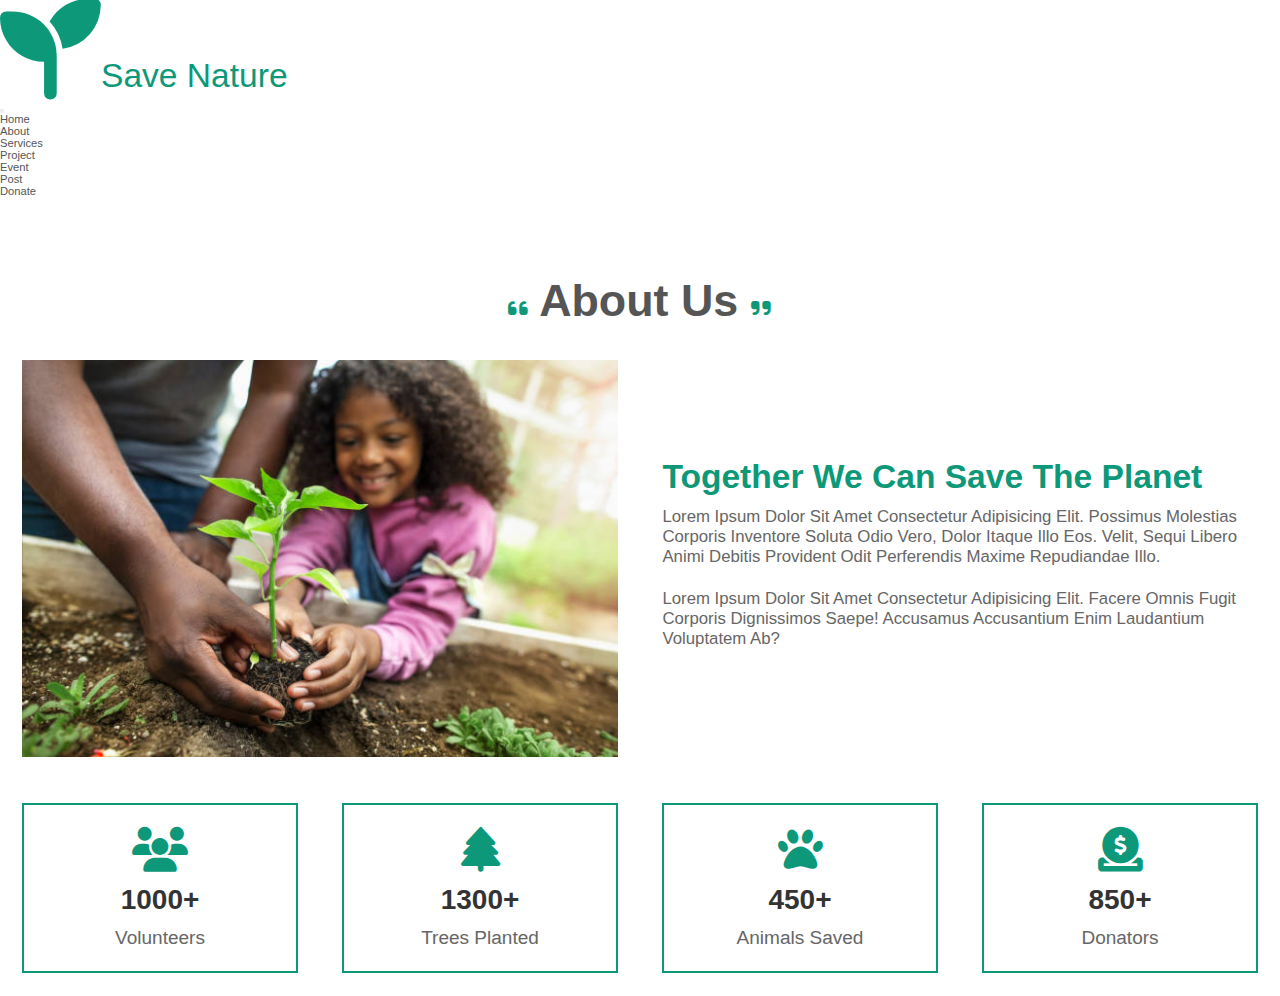
<file: about.html>
<!DOCTYPE html>
<html lang="en">

<head>
    <meta charset="UTF-8">
    <meta name="viewport" content="width=device-width, initial-scale=1.0">
    <title>Save Nature</title>

    <!-- font awesome cdn link  -->
    <link rel="stylesheet" href="https://cdnjs.cloudflare.com/ajax/libs/font-awesome/6.2.0/css/all.min.css">

    <!--css file link-->
    <link rel="stylesheet" href="https://cdn.jsdelivr.net/npm/bootstrap@4.1.3/dist/css/bootstrap.min.css"
        integrity="sha384-MCw98/SFnGE8fJT3GXwEOngsV7Zt27NXFoaoApmYm81iuXoPkFOJwJ8ERdknLPMO" crossorigin="anonymous">

    <!-- custom css file link  -->
    <link rel="stylesheet" href="style.css">

</head>

<body>


<!-- header section starts  -->

<div class="container-fluid ">
    <div class="row">
        <div class="col-4"> <a href="index.html" class="homelogo"><i class="fas fa-seedling fa-spin fa-3x"></i>save
                nature</a>
        </div>
        <div class="col-8">
            <nav class="navbar navbar-expand-lg navbar-light bg-light">
               
                <button class="navbar-toggler" type="button" data-toggle="collapse" data-target="#navbarNav"
                    aria-controls="navbarNav" aria-expanded="false" aria-label="Toggle navigation">
                    <span class="navbar-toggler-icon"></span>
                </button>
                <div class="collapse navbar-collapse" id="navbarNav">
                    <ul class="navbar-nav">
                        <li class="nav-item active">
                            <a class="nav-link" href="index.html">Home <span class="sr-only">(current)</span></a>
                        </li>
                        <li class="nav-item">
                            <a class="nav-link" href="about.html">About</a>
                        </li>
                        <li class="nav-item">
                            <a class="nav-link" href="services.html">Services</a>
                        </li>
                        <li class="nav-item">
                            <a class="nav-link" href="project.html">Project</a>
                        </li>
                        <li class="nav-item">
                            <a class="nav-link" href="event.html">Event</a>
                        </li>
                        <li class="nav-item">
                            <a class="nav-link" href="post#">Post</a>
                        </li>
                        <li class="nav-item">
                            <a class="nav-link" href="donate.html">Donate</a>
                        </li>
                    </ul>
                </div>
            </nav>

        </div>
    </div>
</div>

<!-- header section ends -->



 <!-- about section starts  -->

 <section class="about" id="about">

    <h1 class="heading"> <i class="fas fa-quote-left"></i> about us <i class="fas fa-quote-right"></i> </h1>

    <div class="row">

        <div class="image">
            <img src="images/about-img.jpg" alt="">
        </div>

        <div class="content">
            <h3>together we can save the planet</h3>
            <p>Lorem ipsum dolor sit amet consectetur adipisicing elit. Possimus molestias corporis inventore soluta
                odio vero, dolor itaque illo eos. Velit, sequi libero animi debitis provident odit perferendis
                maxime repudiandae illo.</p>
            <p>Lorem ipsum dolor sit amet consectetur adipisicing elit. Facere omnis fugit corporis dignissimos
                saepe! Accusamus accusantium enim laudantium voluptatem ab?</p>
            
        </div>

    </div>

    <div class="box-container">

        <div class="box">
            <i class="fas fa-users"></i>
            <h3>1000+</h3>
            <p>volunteers</p>
        </div>

        <div class="box">
            <i class="fas fa-tree"></i>
            <h3>1300+</h3>
            <p>trees planted</p>
        </div>

        <div class="box">
            <i class="fas fa-paw"></i>
            <h3>450+</h3>
            <p>animals saved</p>
        </div>

        <div class="box">
            <i class="fas fa-donate"></i>
            <h3>850+</h3>
            <p>donators</p>
        </div>

    </div>

</section>

<!-- about section ends -->
</file>
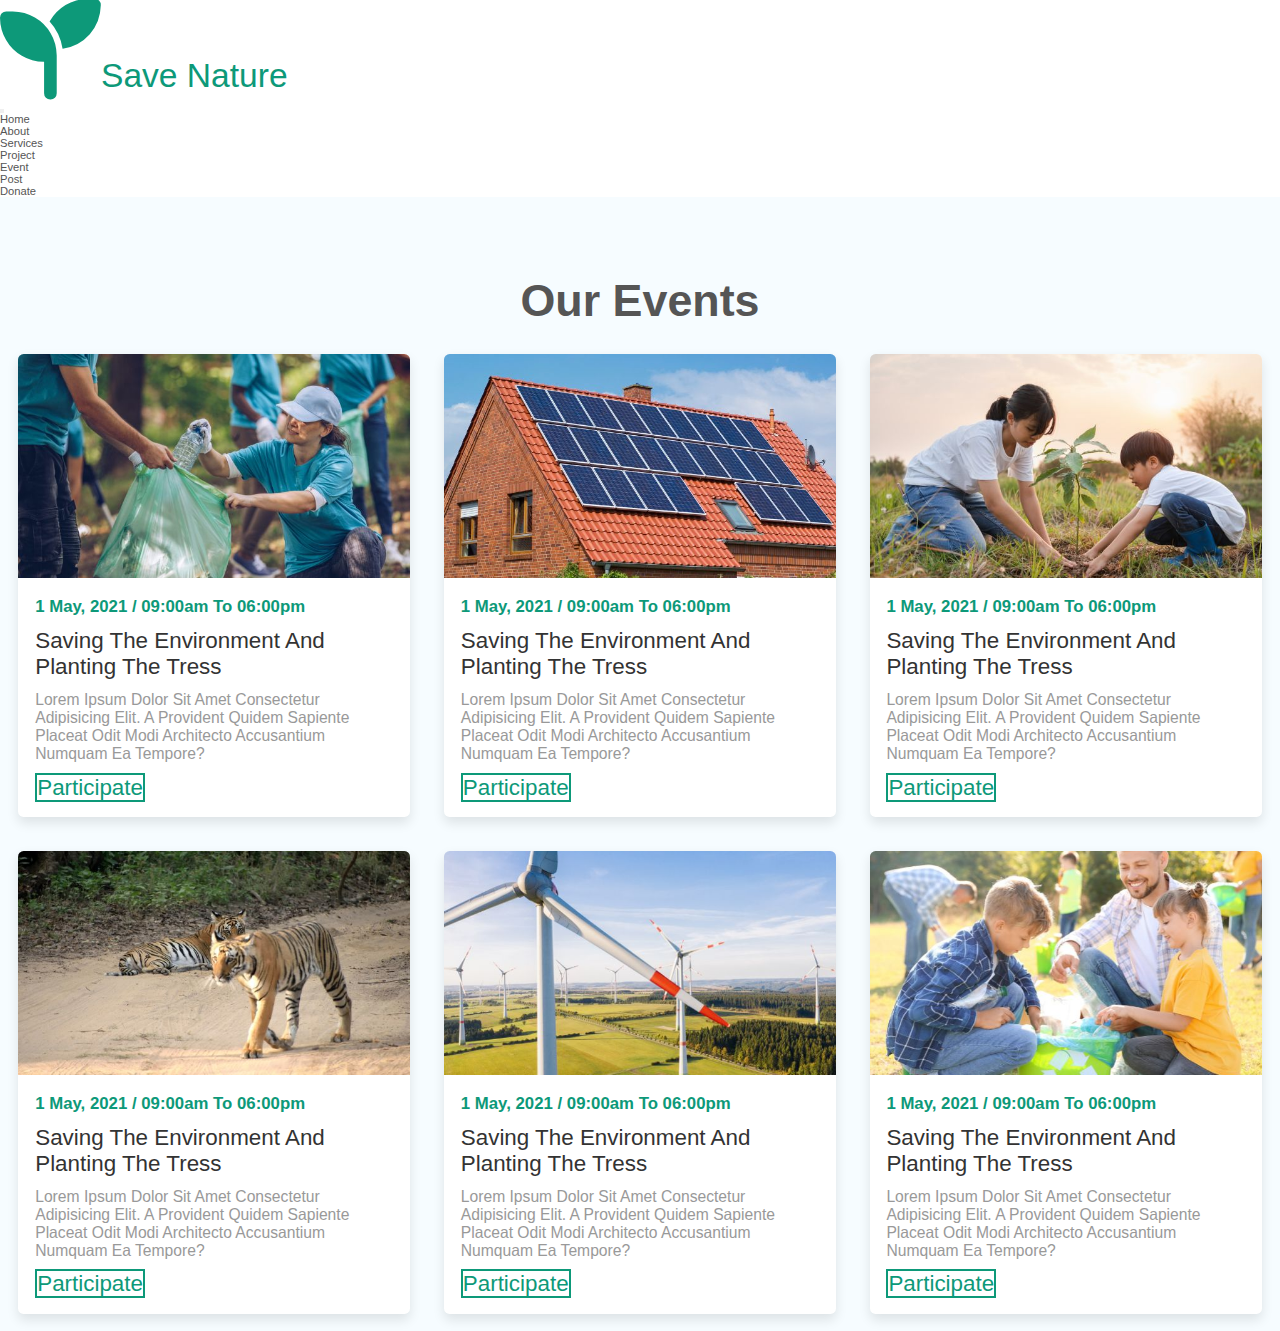
<file: event.html>
<!DOCTYPE html>
 <html lang="en">
 
 <head>
     <meta charset="UTF-8">
     <meta name="viewport" content="width=device-width, initial-scale=1.0">
     <title>Save Nature</title>
 
     <!-- font awesome cdn link  -->
     <link rel="stylesheet" href="https://cdnjs.cloudflare.com/ajax/libs/font-awesome/6.2.0/css/all.min.css">
 
     <!--css file link-->
     <link rel="stylesheet" href="https://cdn.jsdelivr.net/npm/bootstrap@4.1.3/dist/css/bootstrap.min.css"
         integrity="sha384-MCw98/SFnGE8fJT3GXwEOngsV7Zt27NXFoaoApmYm81iuXoPkFOJwJ8ERdknLPMO" crossorigin="anonymous">
 
     <!-- custom css file link  -->
     <link rel="stylesheet" href="style.css">
 
 </head>
 
 <body>
 
 
 <!-- header section starts  -->
 
 <div class="container-fluid ">
     <div class="row">
         <div class="col-4"> <a href="index.html" class="homelogo"><i class="fas fa-seedling fa-spin fa-3x"></i>save
                 nature</a>
         </div>
         <div class="col-8">
             <nav class="navbar navbar-expand-lg navbar-light bg-light">
                
                 <button class="navbar-toggler" type="button" data-toggle="collapse" data-target="#navbarNav"
                     aria-controls="navbarNav" aria-expanded="false" aria-label="Toggle navigation">
                     <span class="navbar-toggler-icon"></span>
                 </button>
                 <div class="collapse navbar-collapse" id="navbarNav">
                     <ul class="navbar-nav">
                         <li class="nav-item active">
                             <a class="nav-link" href="home.html">Home <span class="sr-only">(current)</span></a>
                         </li>
                         <li class="nav-item">
                             <a class="nav-link" href="about.html">About</a>
                         </li>
                         <li class="nav-item">
                             <a class="nav-link" href="services.html">Services</a>
                         </li>
                         <li class="nav-item">
                             <a class="nav-link" href="project.html">Project</a>
                         </li>
                         <li class="nav-item">
                             <a class="nav-link" href="event.html">Event</a>
                         </li>
                         <li class="nav-item">
                             <a class="nav-link" href="post.html">Post</a>
                         </li>
                         <li class="nav-item">
                             <a class="nav-link" href="donate.html">Donate</a>
                         </li>
                     </ul>
                 </div>
             </nav>
 
         </div>
     </div>
 </div>
 </body>
 <!-- header section ends -->
 
 
 
 <!-- events section starts  -->

 <section class="events" id="events">

    <h1 class="heading">our events</h1>

    <div class="box-container">

        <div class="box">
            <img src="imagess/event1.jpg" alt="">
            <div class="content">
                <h3>1 may, 2021 / 09:00am to 06:00pm</h3>
                <a href="#" class="title">saving the environment and planting the tress</a>
                <p>Lorem ipsum dolor sit amet consectetur adipisicing elit. A provident quidem sapiente placeat odit modi architecto accusantium numquam ea tempore?</p>
                <a href="#" class="btn">participate</a>
            </div>
        </div>

        <div class="box">
            <img src="imagess/event2.jpg" alt="">
            <div class="content">
                <h3>1 may, 2021 / 09:00am to 06:00pm</h3>
                <a href="#" class="title">saving the environment and planting the tress</a>
                <p>Lorem ipsum dolor sit amet consectetur adipisicing elit. A provident quidem sapiente placeat odit modi architecto accusantium numquam ea tempore?</p>
                <a href="#" class="btn">participate</a>
            </div>
        </div>

        <div class="box">
            <img src="imagess/event3.jpg" alt="">
            <div class="content">
                <h3>1 may, 2021 / 09:00am to 06:00pm</h3>
                <a href="#" class="title">saving the environment and planting the tress</a>
                <p>Lorem ipsum dolor sit amet consectetur adipisicing elit. A provident quidem sapiente placeat odit modi architecto accusantium numquam ea tempore?</p>
                <a href="#" class="btn">participate</a>
            </div>
        </div>

        <div class="box">
            <img src="imagess/event4.jpg" alt="">
            <div class="content">
                <h3>1 may, 2021 / 09:00am to 06:00pm</h3>
                <a href="#" class="title">saving the environment and planting the tress</a>
                <p>Lorem ipsum dolor sit amet consectetur adipisicing elit. A provident quidem sapiente placeat odit modi architecto accusantium numquam ea tempore?</p>
                <a href="#" class="btn">participate</a>
            </div>
        </div>

        <div class="box">
            <img src="imagess/event5.jpg" alt="">
            <div class="content">
                <h3>1 may, 2021 / 09:00am to 06:00pm</h3>
                <a href="#" class="title">saving the environment and planting the tress</a>
                <p>Lorem ipsum dolor sit amet consectetur adipisicing elit. A provident quidem sapiente placeat odit modi architecto accusantium numquam ea tempore?</p>
                <a href="#" class="btn">participate</a>
            </div>
        </div>

        <div class="box">
            <img src="imagess/event6.jpg" alt="">
            <div class="content">
                <h3>1 may, 2021 / 09:00am to 06:00pm</h3>
                <a href="#" class="title">saving the environment and planting the tress</a>
                <p>Lorem ipsum dolor sit amet consectetur adipisicing elit. A provident quidem sapiente placeat odit modi architecto accusantium numquam ea tempore?</p>
                <a href="#" class="btn">participate</a>
            </div>
        </div>

    </div>

</section>

<!-- events section ends -->
</file>
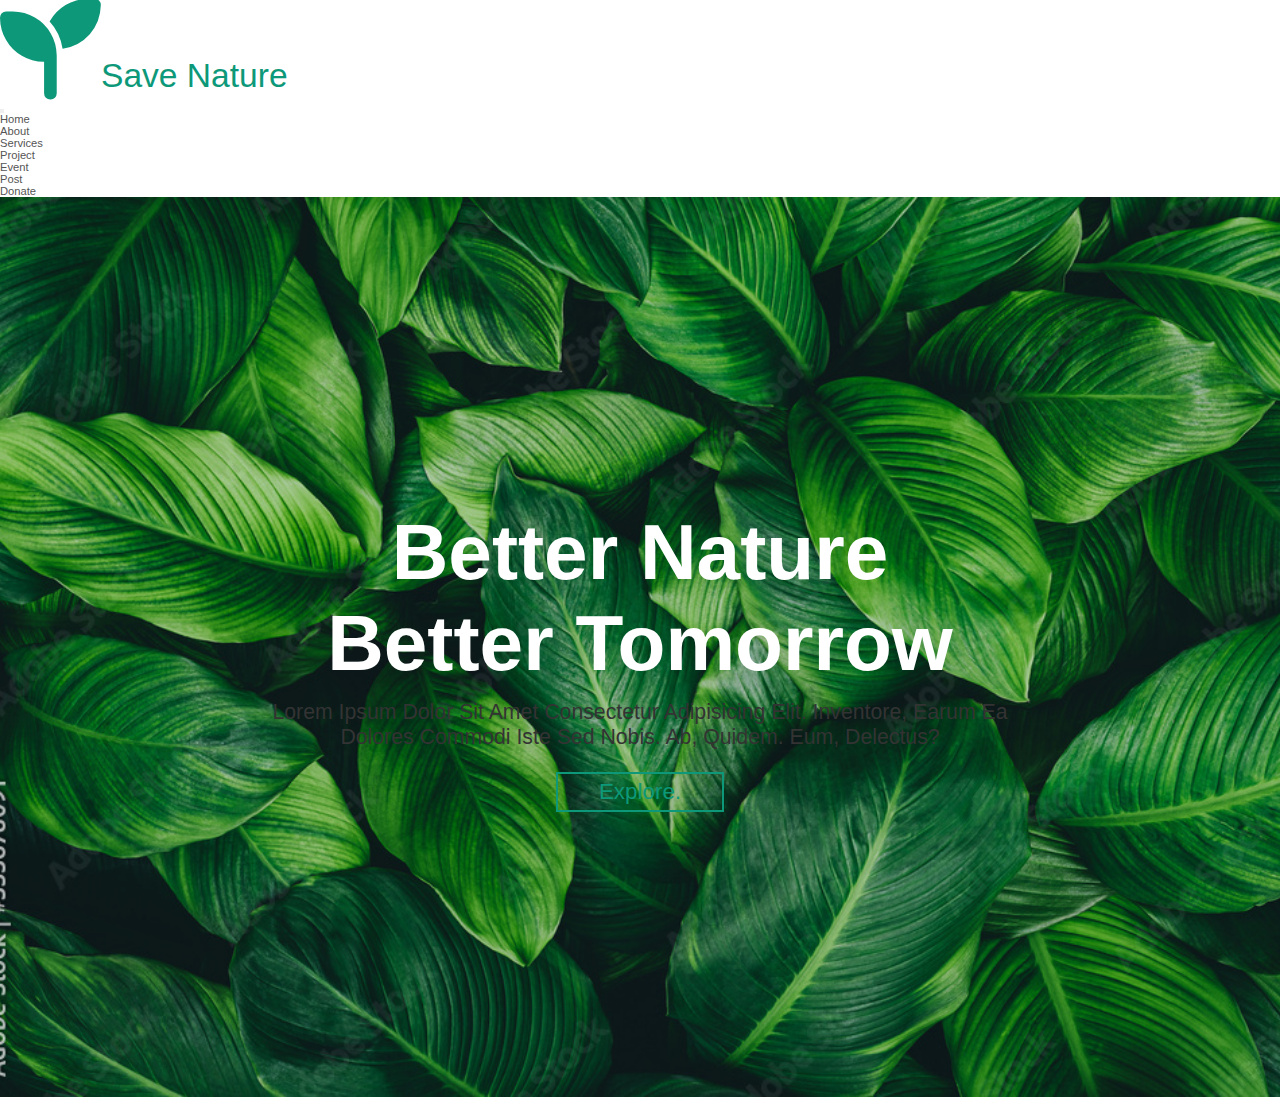
<file: home.html>
<!DOCTYPE html>
<html lang="en">

<head>
    <meta charset="UTF-8">
    <meta name="viewport" content="width=device-width, initial-scale=1.0">
    <title>Save Nature</title>

    <!-- font awesome cdn link  -->
    <link rel="stylesheet" href="https://cdnjs.cloudflare.com/ajax/libs/font-awesome/6.2.0/css/all.min.css">

    <!--css file link-->
    <link rel="stylesheet" href="https://cdn.jsdelivr.net/npm/bootstrap@4.1.3/dist/css/bootstrap.min.css"
        integrity="sha384-MCw98/SFnGE8fJT3GXwEOngsV7Zt27NXFoaoApmYm81iuXoPkFOJwJ8ERdknLPMO" crossorigin="anonymous">

    <!-- custom css file link  -->
    <link rel="stylesheet" href="style.css">

</head>

<body>


<!-- header section starts  -->

<div class="container-fluid ">
    <div class="row">
        <div class="col-4"> <a href="index.html" class="homelogo"><i class="fas fa-seedling fa-spin fa-3x"></i>save
                nature</a>
        </div>
        <div class="col-8">
            <nav class="navbar navbar-expand-lg navbar-light bg-light">
               
                <button class="navbar-toggler" type="button" data-toggle="collapse" data-target="#navbarNav"
                    aria-controls="navbarNav" aria-expanded="false" aria-label="Toggle navigation">
                    <span class="navbar-toggler-icon"></span>
                </button>
                <div class="collapse navbar-collapse" id="navbarNav">
                    <ul class="navbar-nav">
                        <li class="nav-item active">
                            <a class="nav-link" href="index.html">Home <span class="sr-only">(current)</span></a>
                        </li>
                        <li class="nav-item">
                            <a class="nav-link" href="about.html">About</a>
                        </li>
                        <li class="nav-item">
                            <a class="nav-link" href="services.html">Services</a>
                        </li>
                        <li class="nav-item">
                            <a class="nav-link" href="project.html">Project</a>
                        </li>
                        <li class="nav-item">
                            <a class="nav-link" href="event.html">Event</a>
                        </li>
                        <li class="nav-item">
                            <a class="nav-link" href="post.html">Post</a>
                        </li>
                        <li class="nav-item">
                            <a class="nav-link" href="donate.html">Donate</a>
                        </li>
                    </ul>
                </div>
            </nav>

        </div>
    </div>
</div>

<!-- header section ends -->

<!-- home section starts  -->

<section class="home" id="home">

    <div class="content">

        <br>
        <br>
        <br>
        <h1>better nature</h1>
        <h1> better tomorrow</h1>
        <p>Lorem ipsum dolor sit amet consectetur adipisicing elit. Inventore, earum ea dolores commodi iste sed
            nobis. Ab, quidem. Eum, delectus?</p>
        <a href="home.html"><button class="btn">explore.</button></a>

    </div>

</section>

<!-- home section ends -->
</file>
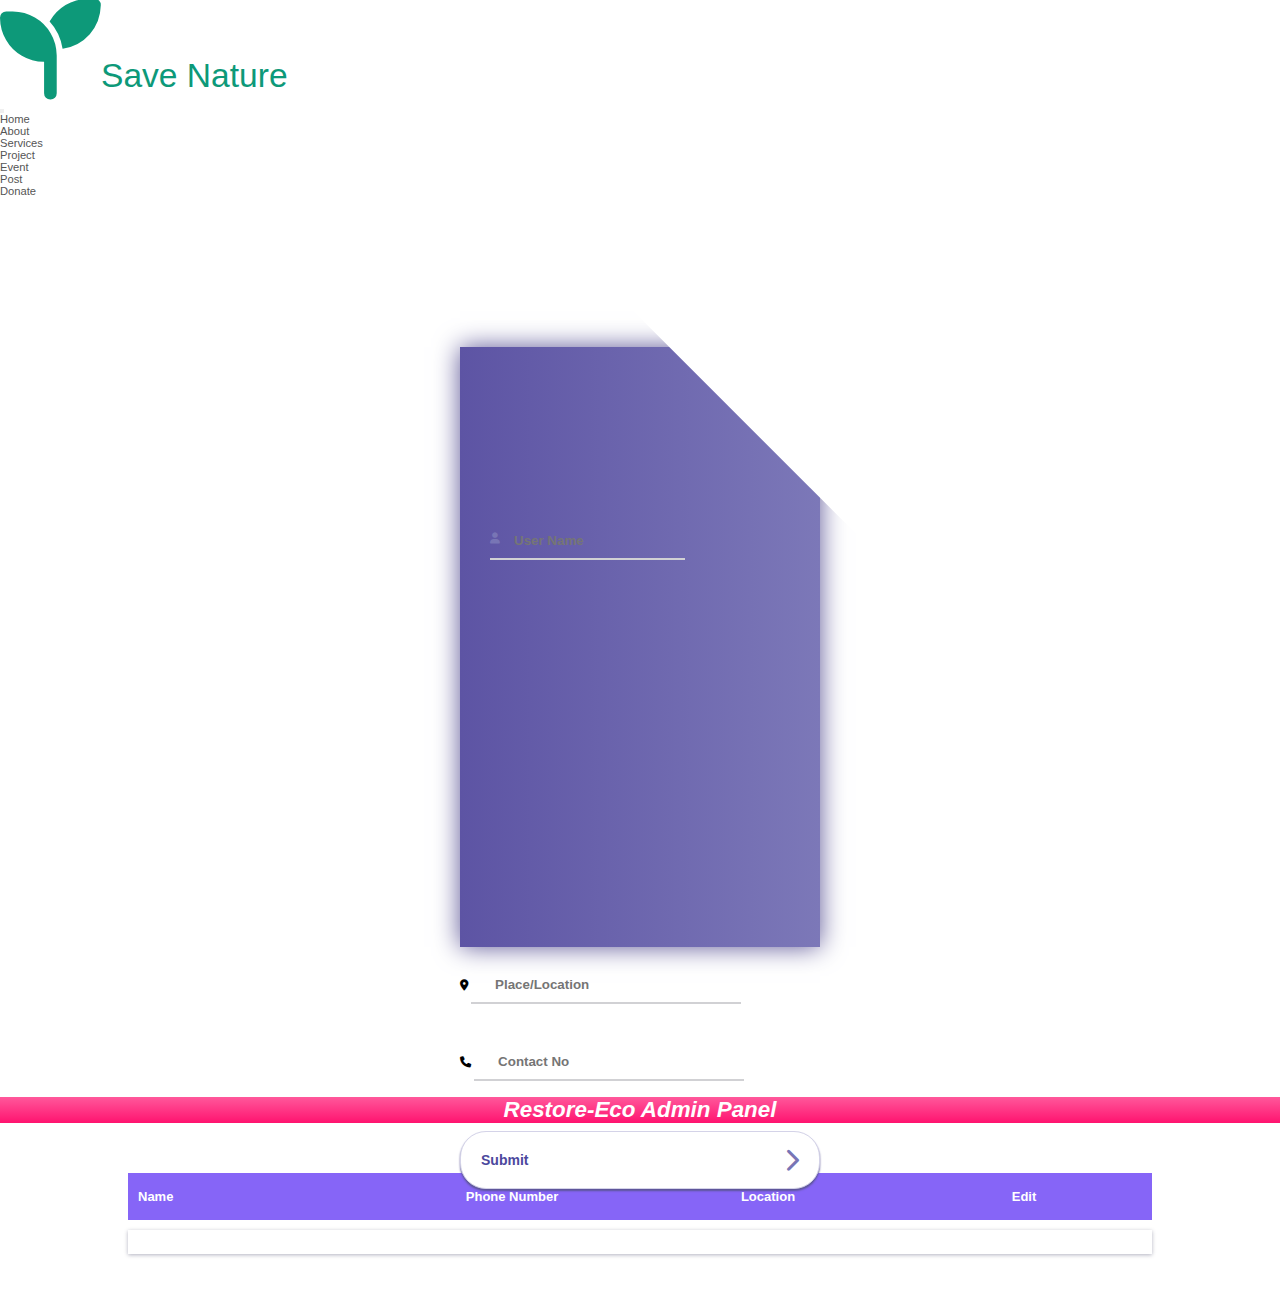
<file: login.html>
<!DOCTYPE html>
<html lang="en">

<head>
    <meta charset="UTF-8">
    <meta name="viewport" content="width=device-width, initial-scale=1.0">
    <title>Save Nature</title>

    <!-- font awesome cdn link  -->
    <link rel="stylesheet" href="https://cdnjs.cloudflare.com/ajax/libs/font-awesome/6.2.0/css/all.min.css">

    

    <!--css file link-->
    <link rel="stylesheet" href="https://cdn.jsdelivr.net/npm/bootstrap@4.1.3/dist/css/bootstrap.min.css"
        integrity="sha384-MCw98/SFnGE8fJT3GXwEOngsV7Zt27NXFoaoApmYm81iuXoPkFOJwJ8ERdknLPMO" crossorigin="anonymous">

    <!-- custom css file link  -->
    <link rel="stylesheet" href="style.css">



    

</head>

<!-- header section starts  -->

<div class="container-fluid ">
    <div class="row">
        <div class="col-4"> <a href="index.html" class="homelogo"><i class="fas fa-seedling fa-spin fa-3x"></i>save
                nature</a>
        </div>
        <div class="col-8">
            <nav class="navbar navbar-expand-lg navbar-light bg-light">
               
                <button class="navbar-toggler" type="button" data-toggle="collapse" data-target="#navbarNav"
                    aria-controls="navbarNav" aria-expanded="false" aria-label="Toggle navigation">
                    <span class="navbar-toggler-icon"></span>
                </button>
                <div class="collapse navbar-collapse" id="navbarNav">
                    <ul class="navbar-nav">
                        <li class="nav-item active">
                            <a class="nav-link" href="home.html">Home <span class="sr-only">(current)</span></a>
                        </li>
                        <li class="nav-item">
                            <a class="nav-link" href="about.html">About</a>
                        </li>
                        <li class="nav-item">
                            <a class="nav-link" href="services.html">Services</a>
                        </li>
                        <li class="nav-item">
                            <a class="nav-link" href="project.html">Project</a>
                        </li>
                        <li class="nav-item">
                            <a class="nav-link" href="event.html">Event</a>
                        </li>
                        <li class="nav-item">
                            <a class="nav-link" href="post.html">Post</a>
                        </li>
                        <li class="nav-item">
                            <a class="nav-link" href="donate.html">Donate</a>
                        </li>
                    </ul>
                </div>
            </nav>

        </div>
    </div>
</div>

<!-- header section ends -->

<body>
<!-- partial:index.partial.html -->

<div class="container">
    <div class="screen">
        <div class="screen__content">
            <form class="login">
                <div class="login__field">
					<i class="login__icon fas fa-user"></i>
					<!-- <label for="input1"></label> -->
                    <input id="input1"  type="text" class="login__input"  placeholder="User name">
				</div>
                </div>
                
                <div class="login__field">
                    <i class="fa-sharp fa-solid fa-location-dot"></i>
                    <input type="text" class="login__input" placeholder="Place/Location" pattern="[A-Za-z]{3}"
                        title="Three letter country code">
                </div>
                <div class="login__field">
                    <i class="fa-sharp fa-solid fa-phone"></i>
                    <input type="int" class="login__input" placeholder="Contact No">
                </div>
            </form>
            <button class="button login__submit" onclick="getInputValue()">
                <span class="button__text">Submit</span>
                <i class="button__icon fas fa-chevron-right"></i>
            </button>
        </div>
        <div class="screen__background">
            <span class="screen__background__shape screen__background__shape4"></span>
            <span class="screen__background__shape screen__background__shape3"></span>
            <span class="screen__background__shape screen__background__shape2"></span>
            <span class="screen__background__shape screen__background__shape1"></span>
        </div>
    </div>
</div>
<!-- partial -->

<script>
    
    function getInputValue() {
        let inputName = document.getElementById("input1").value;
    let inputLocation= document.getElementById("input2").value;
    let inputContact= document.getElementById("input3").value;
      let input={name:inputName, location:inputLocation,contact:inputContact} 
      console.log(input)
      fetch('https://restoreecobackend-production.up.railway.app/users', {
    method: 'POST',
    headers: {
        'Content-Type': 'application/json'
    },
    body: JSON.stringify(input)
})
   .then(response => response.json())
   .then(response => {alert('Successfully added');location.reload()})
    }
  </script>
<!-- admin section starts  -->

    <!-- <div class="row">
        <div class="col-md-3">
            <p>Name</p>  
        </div>
        <div class="col-md-3">
            <p>Phone No</p>  
        </div>
        <div class="col-md-3">
            <p>Location</p>  
        </div>
        <div class="col-md-3">
            <p>Edit</p>  
        </div>
    </div> -->
    <title>Restore-eco</title>
    <h1 class="headline"><i><b>Restore-eco Admin Panel</b></i></h1>
    <div class="table-box">
        <div class="table-row table-head">
            <div class="table-cell first-cell">
                <p>Name</p>
            </div>
            <div class="table-cell">
                <p>Phone Number</p>
            </div>
            <div class="table-cell">
                <p>Location</p>
            </div>
            <div class="table-cell last-cell">
                <p>Edit</p>
            </div> 
        </div>
        <div class="table-row" id="test1" >
             
        </div>

        <script>
    
  
      fetch('https://restoreecobackend-production.up.railway.app/users', {
    method: 'Get',
    headers: {
        'Content-Type': 'application/json'
    },
    
})
   .then(res => res.json() )
   .then(response =>{document.getElementById('test1').innerHTML = response.map(user => 
    `<div style="display:grid;grid-template-columns: repeat(4, 1fr); padding:10px 50px;justify-items:center">
          <div >
                <p> ${user.name}</p>
            </div>
            <div >
                <p>${user.contact}</p>
            </div>
            <div >
                <p>${user.location}</p>
            </div> 
           
            </div>
    
    </div>`
)})
  

    
  </script>
         
</body>
</html>
        <!-- admin section ends  -->
</body>
</html>
</file>
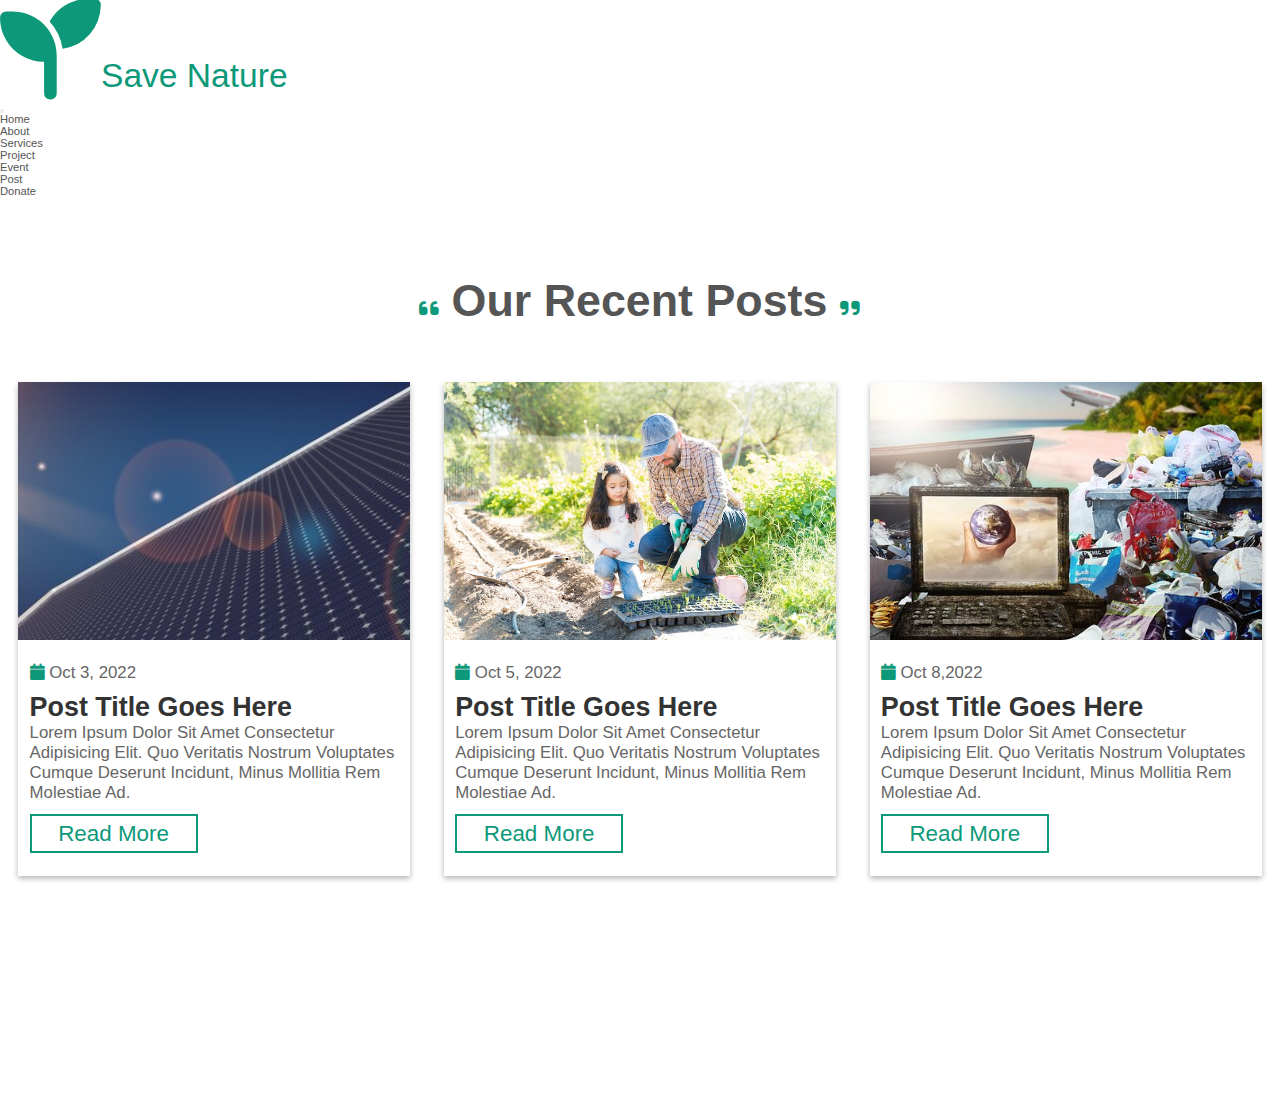
<file: post.html>
<!DOCTYPE html>
<html lang="en">

<head>
    <meta charset="UTF-8">
    <meta name="viewport" content="width=device-width, initial-scale=1.0">
    <title>Save Nature</title>

    <!-- font awesome cdn link  -->
    <link rel="stylesheet" href="https://cdnjs.cloudflare.com/ajax/libs/font-awesome/6.2.0/css/all.min.css">

    <!--css file link-->
    <link rel="stylesheet" href="https://cdn.jsdelivr.net/npm/bootstrap@4.1.3/dist/css/bootstrap.min.css"
        integrity="sha384-MCw98/SFnGE8fJT3GXwEOngsV7Zt27NXFoaoApmYm81iuXoPkFOJwJ8ERdknLPMO" crossorigin="anonymous">

    <!-- custom css file link  -->
    <link rel="stylesheet" href="style.css">

</head>

<body>


<!-- header section starts  -->

<div class="container-fluid ">
    <div class="row">
        <div class="col-4"> <a href="index.html" class="homelogo"><i class="fas fa-seedling fa-spin fa-3x"></i>save
                nature</a>
        </div>
        <div class="col-8">
            <nav class="navbar navbar-expand-lg navbar-light bg-light">
               
                <button class="navbar-toggler" type="button" data-toggle="collapse" data-target="#navbarNav"
                    aria-controls="navbarNav" aria-expanded="false" aria-label="Toggle navigation">
                    <span class="navbar-toggler-icon"></span>
                </button>
                <div class="collapse navbar-collapse" id="navbarNav">
                    <ul class="navbar-nav">
                        <li class="nav-item active">
                            <a class="nav-link" href="index.html">Home <span class="sr-only">(current)</span></a>
                        </li>
                        <li class="nav-item">
                            <a class="nav-link" href="about.html">About</a>
                        </li>
                        <li class="nav-item">
                            <a class="nav-link" href="services.html">Services</a>
                        </li>
                        <li class="nav-item">
                            <a class="nav-link" href="project.html">Project</a>
                        </li>
                        <li class="nav-item">
                            <a class="nav-link" href="event.html">Event</a>
                        </li>
                        <li class="nav-item">
                            <a class="nav-link" href="post.html">Post</a>
                        </li>
                        <li class="nav-item">
                            <a class="nav-link" href="donate.html">Donate</a>
                        </li>
                    </ul>
                </div>
            </nav>

        </div>
    </div>
</div>

<!-- header section ends -->

<!-- post section starts  -->

<section class="post" id="post">

    <h1 class="heading"> <i class="fas fa-quote-left"></i> our recent posts <i class="fas fa-quote-right"></i> </h1>

    <div class="box-container">

        <div class="box">
            <img src="images/img1.jpg" alt="">
            <div class="content">
                <span> <i class="fas fa-calendar"></i> oct 3, 2022 </span>
                <h3>post title goes here</h3>
                <p>Lorem ipsum dolor sit amet consectetur adipisicing elit. Quo veritatis nostrum voluptates cumque
                    deserunt incidunt, minus mollitia rem molestiae ad.</p>
                <a href="#"><button class="btn">read more</button></a>
            </div>
        </div>

        <div class="box">
            <img src="images/img3.jpg" alt="">
            <div class="content">
                <span> <i class="fas fa-calendar"></i> oct 5, 2022 </span>
                <h3>post title goes here</h3>
                <p>Lorem ipsum dolor sit amet consectetur adipisicing elit. Quo veritatis nostrum voluptates cumque
                    deserunt incidunt, minus mollitia rem molestiae ad.</p>
                <a href="#"><button class="btn">read more</button></a>
            </div>
        </div>

        <div class="box">
            <img src="images/img6.jpg" alt="">
            <div class="content">
                <span> <i class="fas fa-calendar"></i> oct 8,2022 </span>
                <h3>post title goes here</h3>
                <p>Lorem ipsum dolor sit amet consectetur adipisicing elit. Quo veritatis nostrum voluptates cumque
                    deserunt incidunt, minus mollitia rem molestiae ad.</p>
                <a href="#"><button class="btn">read more</button></a>
            </div>
        </div>

    </div>

</section>

<!-- post section ends -->
</file>
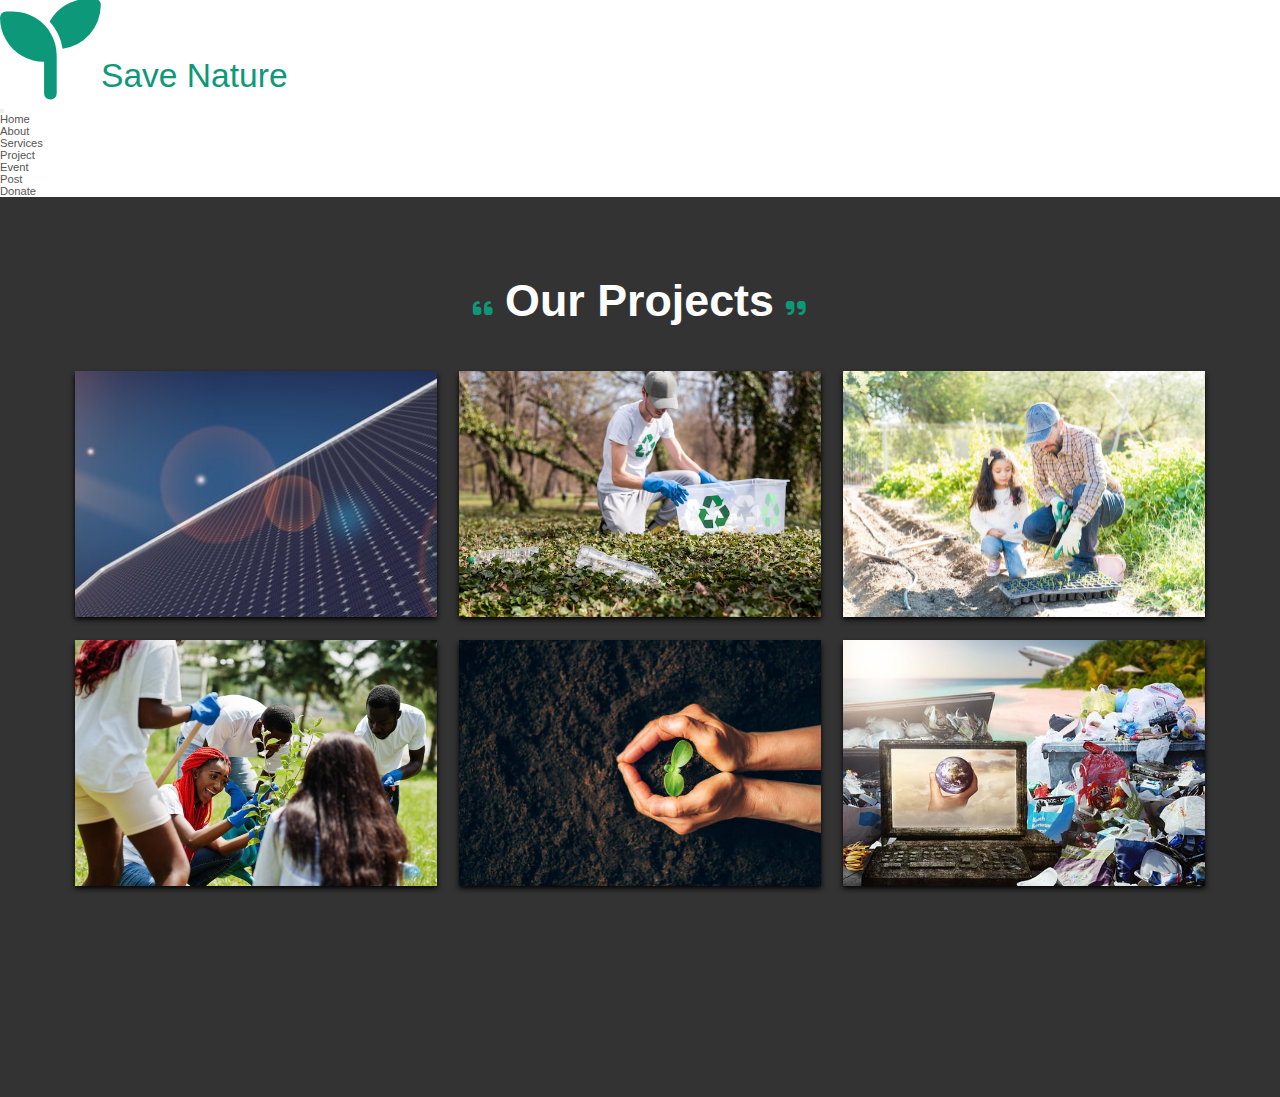
<file: project.html>
<!DOCTYPE html>
<html lang="en">

<head>
    <meta charset="UTF-8">
    <meta name="viewport" content="width=device-width, initial-scale=1.0">
    <title>Save Nature</title>

    <!-- font awesome cdn link  -->
    <link rel="stylesheet" href="https://cdnjs.cloudflare.com/ajax/libs/font-awesome/6.2.0/css/all.min.css">

    <!--css file link-->
    <link rel="stylesheet" href="https://cdn.jsdelivr.net/npm/bootstrap@4.1.3/dist/css/bootstrap.min.css"
        integrity="sha384-MCw98/SFnGE8fJT3GXwEOngsV7Zt27NXFoaoApmYm81iuXoPkFOJwJ8ERdknLPMO" crossorigin="anonymous">

    <!-- custom css file link  -->
    <link rel="stylesheet" href="style.css">

</head>

<body>


<!-- header section starts  -->

<div class="container-fluid ">
    <div class="row">
        <div class="col-4"> <a href="index.html" class="homelogo"><i class="fas fa-seedling fa-spin fa-3x"></i>save
                nature</a>
        </div>
        <div class="col-8">
            <nav class="navbar navbar-expand-lg navbar-light bg-light">
               
                <button class="navbar-toggler" type="button" data-toggle="collapse" data-target="#navbarNav"
                    aria-controls="navbarNav" aria-expanded="false" aria-label="Toggle navigation">
                    <span class="navbar-toggler-icon"></span>
                </button>
                <div class="collapse navbar-collapse" id="navbarNav">
                    <ul class="navbar-nav">
                        <li class="nav-item active">
                            <a class="nav-link" href="index.html">Home <span class="sr-only">(current)</span></a>
                        </li>
                        <li class="nav-item">
                            <a class="nav-link" href="about.html">About</a>
                        </li>
                        <li class="nav-item">
                            <a class="nav-link" href="services.html">Services</a>
                        </li>
                        <li class="nav-item">
                            <a class="nav-link" href="project.html">Project</a>
                        </li>
                        <li class="nav-item">
                            <a class="nav-link" href="event.html">Event</a>
                        </li>
                        <li class="nav-item">
                            <a class="nav-link" href="post.html">Post</a>
                        </li>
                        <li class="nav-item">
                            <a class="nav-link" href="donate.html">Donate</a>
                        </li>
                    </ul>
                </div>
            </nav>

        </div>
    </div>
</div>

<!-- header section ends -->

<!-- project section starts  -->

<section class="project" id="project">

    <h1 class="heading"> <i class="fas fa-quote-left"></i> our projects <i class="fas fa-quote-right"></i> </h1>

    <div class="box-container">

        <div class="box">
            <img src="images/img1.jpg" alt="">
            <div class="icons">
                <a style="--i:1;" href="#" class="fas fa-heart"></a>
                <a style="--i:2;" href="#" class="fas fa-share"></a>
                <a style="--i:3;" href="#" class="fas fa-comment"></a>
            </div>
        </div>

        <div class="box">
            <img src="images/img2.jpg" alt="">
            <div class="icons">
                <a style="--i:1;" href="#" class="fas fa-heart"></a>
                <a style="--i:2;" href="#" class="fas fa-share"></a>
                <a style="--i:3;" href="#" class="fas fa-comment"></a>
            </div>
        </div>

        <div class="box">
            <img src="images/img3.jpg" alt="">
            <div class="icons">
                <a style="--i:1;" href="#" class="fas fa-heart"></a>
                <a style="--i:2;" href="#" class="fas fa-share"></a>
                <a style="--i:3;" href="#" class="fas fa-comment"></a>
            </div>
        </div>

        <div class="box">
            <img src="images/img4.jpg" alt="">
            <div class="icons">
                <a style="--i:1;" href="#" class="fas fa-heart"></a>
                <a style="--i:2;" href="#" class="fas fa-share"></a>
                <a style="--i:3;" href="#" class="fas fa-comment"></a>
            </div>
        </div>

        <div class="box">
            <img src="images/img5.jpg" alt="">
            <div class="icons">
                <a style="--i:1;" href="#" class="fas fa-heart"></a>
                <a style="--i:2;" href="#" class="fas fa-share"></a>
                <a style="--i:3;" href="#" class="fas fa-comment"></a>
            </div>
        </div>

        <div class="box">
            <img src="images/img6.jpg" alt="">
            <div class="icons">
                <a style="--i:1;" href="#" class="fas fa-heart"></a>
                <a style="--i:2;" href="#" class="fas fa-share"></a>
                <a style="--i:3;" href="#" class="fas fa-comment"></a>
            </div>
        </div>

    </div>

</section>

<!-- project section ends -->
</file>
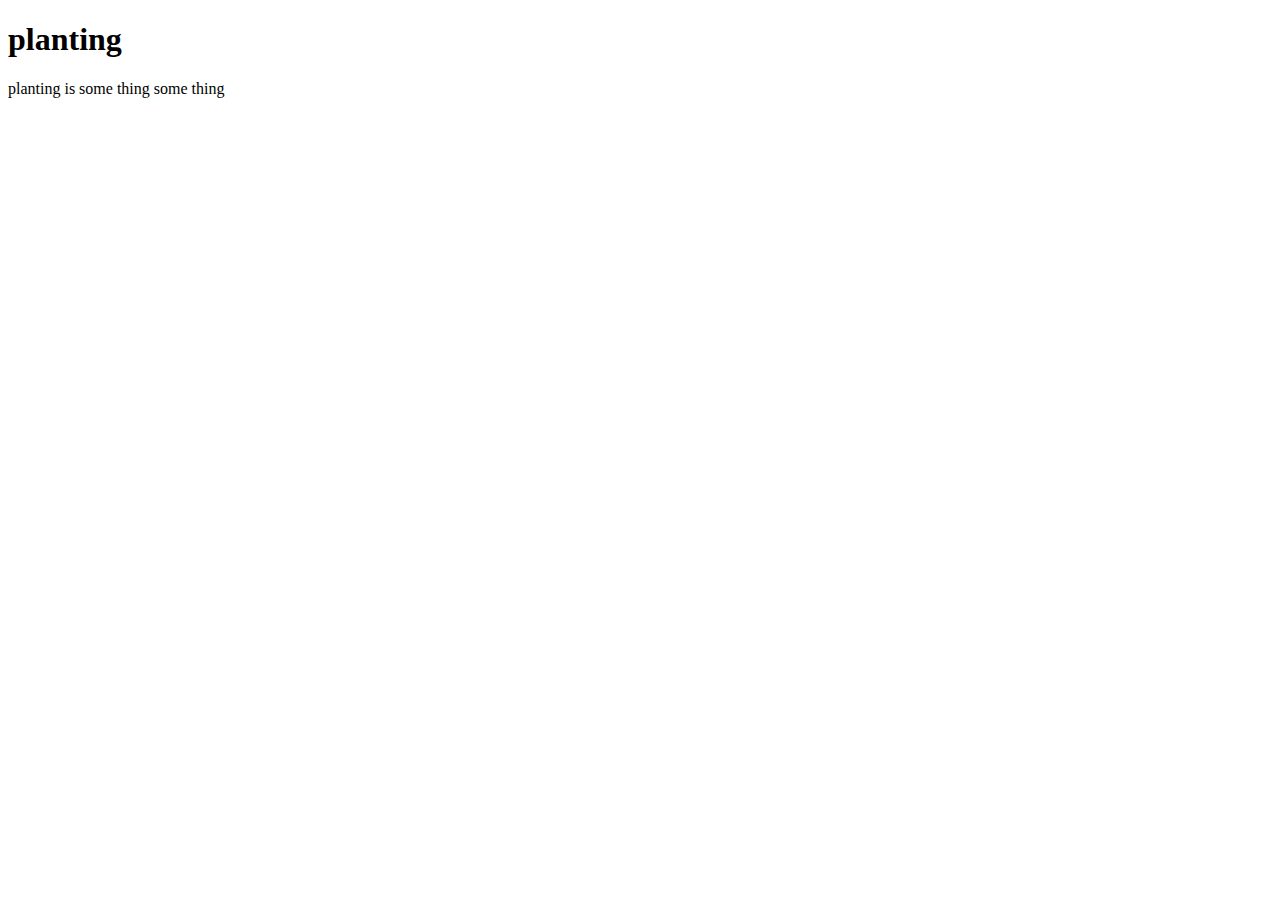
<file: services/planting.html>
<!DOCTYPE html>
<html lang="en">

<head>
    <meta charset="UTF-8">
    <meta http-equiv="X-UA-Compatible" content="IE=edge">
    <meta name="viewport" content="width=device-width, initial-scale=1.0">
    <title>Document</title>
</head>

<body>
    <h1>planting</h1>
    <p>planting is some thing some thing </p>
</body>

</html>
</file>
<file: style.css>
@import url('https://fonts.googleapis.com/css2?family=Open+Sans:wght@300;400;600&display=swap');
:root{
    --green:#0d9979;
    --white: #fff;
}


*{
    font-family: 'Open Sans', sans-serif;
    margin:0; padding:0;
    box-sizing: border-box;
    text-transform: capitalize;
    text-decoration: none;
    transition: all .5s cubic-bezier(.37,1.14,.26,1.24);
}

html{
    font-size: 70%;
    overflow-x: hidden;
}
header{
    display: flex;
    align-items: center;
    justify-content: space-between;
    background:#fff;
    box-shadow: 0 .1rem .3rem rgba(0,0,0,.3);
    position: fixed;
    top:0; left:0;
    z-index: 1000;
    padding: 1rem 5rem;
    width: 100%;
}
*::selection{
    background:var(--green);
    color:#fff;
}


.btn{
    height:3.5rem;
    width:15rem;
    background:none;
    outline:none;
    border:.2rem solid var(--green);
    color:var(--green);
    font-size: 2rem;
    margin:1rem 0;
    cursor: pointer;
    overflow: hidden;
    z-index: 0;
    position: relative;
}

.btn::before, .btn::after{
    position: absolute;
    content: '';
    top:0; left:0;
    height:100%;
    width: 100%;
    background:var(--green);
    z-index: -1;
    transition: all 0.5s cubic-bezier(.37,1.14,.26,1.24);
}

.btn::before{
    clip-path: polygon(0 0, 0 0, 0 0);
}

.btn:hover:before{
    clip-path: polygon(0 0, 0 100%, 100% 0);
}

.btn::after{
    clip-path: polygon(100% 100%, 100% 100%, 100% 100%);
}

.btn:hover:after{
    clip-path: polygon(100% 0%, 0% 100%, 100% 100%);
}

.btn:hover{
    color:#fff;
}

.heading{
    text-align: center;
    font-size: 4rem;
    color:#555;
    padding:1rem;
    padding-top: 7rem;
}

.heading i{
    color:var(--green);
    font-size: 2rem;
}




.homelogo{
    color:var(--green);
    font-size: 3rem;
}

header .navbar ul{
    display: flex;
    align-items: center;
    justify-content: space-between;
    list-style: none;
}

header .navbar ul li{
    margin:0 1rem;
}

header .navbar ul li a{
    font-size: 2rem;
    color:#666;
}

header .navbar ul li a:hover{
    color:var(--green);
}

header .fa-bars{
    font-size: 3rem;
    color:#666;
    cursor: pointer;
    display: none;
}

.home{
    min-height: 100vh;
    display: flex;
    align-items: center;
    justify-content: center;
    background: url(images/home-bg.jpg) no-repeat;
    background-size: cover;
    background-position: center;
}

.home .content{
    text-align: center;
    padding:1rem;
}

.home .content h1{
    font-size: 7rem;
    color:var(--white);
}

.home .content p{
    font-size: 1.9rem;
    color:#333;
    padding:1rem 0;
    width: 70rem;
}

.about .row{
    display: flex;
    align-items: center;
    justify-content: space-around;
    flex-wrap: wrap;
}

.about .row .image{
    flex:1 1 40rem;
    padding:2rem;
}

.about .row .image img{
    width: 100%;
}

.about .row .content{
    flex:1 1 40rem;
    padding:2rem;
}

.about .row .content h3{
    font-size: 3rem;
    color:var(--green);
}

.about .row .content p{
    font-size: 1.5rem;
    color:#666;
    padding:1rem 0;
}

.about .box-container{
    display: flex;
    align-items: center;
    justify-content: center;
    flex-wrap: wrap;
}

.about .box-container .box{
    padding:2rem 1rem;
    text-align: center;
    border:.2rem solid var(--green);
    flex:1 1 20rem;
    margin:2rem;
}

.about .box-container .box i{
    color:var(--green);
    font-size: 4rem;
}

.about .box-container .box h3{
    color:#333;
    font-size: 2.5rem;
    padding:1rem 0;
}

.about .box-container .box p{
    color:#666;
    font-size: 1.7rem;
}
.icons-container{
    display: flex;
    align-items: center;
    justify-content: center;
    flex-wrap: wrap;
    margin-top: -10rem;
}

.icons-container .icons{
    width:30rem;
    margin:1rem;
    padding:2rem 1rem;
    border-radius: .5rem;
    border:.1rem solid rgba(0,0,0,.1);
    box-shadow: 0 .5rem 1rem rgba(0,0,0,.1);
    text-align: center;
    background:#fff;
}

.icons-container .icons:hover{
    transform:translateY(-1rem);
}

.icons-container .icons img{
    height:6rem;
    width:6rem;
    margin:1rem 0;
}

.icons-container .icons h3{
    font-size: 2.5rem;
    color:var(--green);
}

.icons-container .icons p{
    font-size: 1.3rem;
    color:#999;
    padding:1rem 0;
}



.headline{
    background-image: linear-gradient(to bottom, #FF589B 0%, #FF136F 100%);
    border: none;
    text-align: center;
    color: #fff;

}
.table-box
{
    margin: 50px auto;
}

.table-row{
    display: table;
    width: 80%;
    margin: 10px auto;
    font-family: sans-serif;
    background: transparent;
    padding: 12px 0;
    color: #555;
    font-size: 13px;
    box-shadow: 0 1px 4px 0px rgba(0,0,50,0.3);
}
.table-head{
    background: #8665f7;
    box-shadow: none;
    color: #fff;
    font-weight: 600;
}
.table-head .table-cell{
    border-right: none;
}
.table-cell{
    display: table-cell;
    width: 20%;
    text-align: center;
    padding: 4px 0;
    border-right: 1px solid #d6d4d4;
    vertical-align: middle;
}
.first-cell{
    text-align: left;
    padding-left: 10px;
}
.last-cell{
    border-right: none;
}
a{
    text-decoration: none;
    color: #555;
}

@media only screen and (max-width: 600px) {
  .table-row {
    font-size: 11px;
  }
}
.card{
    border: none;
    border-radius: 10px;
    box-shadow: 5px 5px 10px lightgrey;
}
.card-footer{
    background-color: #fff;
    border-top: none;
}
.project{
    background:#333;
    min-height: 100vh;
}

.project .heading{
    color:#fff;
}

.project .box-container{
    display: flex;
    align-items: center;
    justify-content: center;
    flex-wrap: wrap;
    padding:2rem 0;
    width: 90%;
    margin:0 auto;
}

.project .box-container .box{
    flex: 1 1 30rem;
    height: 22rem;
    box-shadow: 0 .3rem .5rem #000;
    overflow: hidden;
    position: relative;
    margin:1rem;
}

.project .box-container .box img{
    height:100%;
    width:100%;
    object-fit: cover;
}

.project .box-container .box .icons{
    height:100%;
    width:100%;
    position: absolute;
    top:100%; left: 0;
    display: flex;
    align-items: flex-end;
    justify-content: space-around;
    background:linear-gradient(transparent, rgba(0,0,0,.7));
    transform: scale(0);
}

.project .box-container .box:hover .icons{
    top:0;
    transform: scale(1);
}

.project .box-container .box .icons a{
    font-size: 3rem;
    color:#fff;
    margin:3rem 0;
    text-shadow: 0 .3rem .5rem #000;
    transform: translateY(13rem);
    transition-delay: calc(.2s * var(--i));
}

.project .box-container .box:hover .icons a{
    transform: translateY(0rem);
}
.events{
    background:#F6FCFF;
}

.events .box-container{
    display: flex;
    align-items: center;
    justify-content: center;
    flex-wrap: wrap;
}

.events .box-container .box{
    width:35rem;
    margin:1.5rem;
    border-radius: .5rem;
    box-shadow:  0 .5rem 1rem rgba(0,0,0,.1);
    overflow: hidden;
    background:#fff;
}

.events .box-container .box img{
    height: 20rem;
    width:100%;
    object-fit: cover;
}

.events .box-container .box .content{
    padding:1.5rem;
}

.events .box-container .box .content h3{
    font-size: 1.5rem;
    color:var(--green);
}

.events .box-container .box .content .title{
    font-size: 2rem;
    color:#333;
    display: block;
    padding-top: 1rem;
}

.events .box-container .box .content .title:hover{
    text-decoration: underline;
}

.events .box-container .box .content p{
    padding:1rem 0;
    color:#999;
    font-size: 1.4rem;
}

.donate{
    min-height: auto;
    background:linear-gradient(rgba(0,0,50,.9),rgba(0,0,50,.9)), url(../images/donate-bg.jpg) no-repeat;
    background-size: cover;
    background-position: center;
    background-attachment: fixed;
    padding-bottom: 4rem;
    display: flex;
    align-items: center;
    justify-content: center;
    flex-wrap: wrap;
}

.donate .box-container{
    flex:1 1 50rem;
    display: flex;
    justify-content: center;
    flex-wrap: wrap;
}

.donate .box-container .box{
    border:.2rem solid #fff;
    border-radius: .5rem;
    text-align: center;
    width:20rem;
    margin:2rem;
    padding:2rem;
    background:rgba(255,255,255,.1);
}

.donate .box-container .box i{
    color:#fff;
    font-size: 4rem;
}

.donate .box-container .box h3{
    color:#EDFA8B;
    font-size: 2.5rem;
    padding:.5rem 0;
}

.donate .box-container .box p{
    color:#eeee;
    font-size: 1.5rem;
    padding:.5rem 0;
}

.donate .donate-box{
    flex:1 1 50rem;
    background:rgba(255,255,255,.1);
    padding:2rem;
    margin:2rem;
    text-align: center;
}

.donate .donate-box h3{
    font-size: 3rem;
    color:#fff;
}

.donate .donate-box .amount{
    display: flex;
    justify-content: center;
    flex-wrap: wrap;
    padding:1rem 0;
}

.donate .donate-box .amount input{
    height:5rem;
    width:10rem;
    background:#fff;
    color:#666;
    cursor: pointer;
    margin:1rem;
    font-size: 2rem;
    text-align: center;
    border-radius: .5rem;
}

.donate .donate-box .amount input:hover,
.donate .donate-box .amount input.active{
    background:var(--green);
    color:#fff;
}
.form-container{
   
    display: flex;
    flex-direction:column;
    justify-content: center;
    align-items: center;
    margin-top: 50px;
    padding-top: 10px;
}
.post{
    min-height: 100vh;
}

.post .box-container{
    display: flex;
    align-items: center;
    justify-content: center;
    flex-wrap: wrap;
    padding:2rem 0;
}

.post .box-container .box{
    width: 35rem;
    box-shadow: 0 .3rem .5rem rgba(0,0,0,.3);
    margin:2rem 1.5rem;
}

.post .box-container .box img{
    height: 23rem;
    width: 100%;
    object-fit: cover;
}

.post .box-container .box .content{
    padding:1rem;
}

.post .box-container .box .content span{
    font-size: 1.5rem;
    color:#666;
}

.post .box-container .box .content span i{
    padding:1rem 0;
    color:var(--green);
} 

.post .box-container .box .content h3{
    font-size: 2.4rem;
    color:#333;
}

.post .box-container .box .content:hover h3{
    text-decoration: underline;
    color:var(--green);
}

.post .box-container .box .content p{
    color:#666;
    font-size: 1.5rem;
}

.footer{
    background:#333;
}

.footer .box-container{
    display: flex;
    align-items: center;
    justify-content: center;
    flex-wrap: wrap;
    width: 95%;
    margin:0 auto;
}

.footer .box-container .box{
    margin:2rem;
    flex:1 1 25rem;
}

.footer .box-container .box .logo{
    font-size: 3rem;
    color:var(--green);
}

.footer .box-container .box p{
    font-size: 1.7rem;
    color:#ccc;
    padding:1rem 0;
}

.footer .box-container .box .share{
    text-align: center;
    font-size: 3rem;
    color:#fff;
}

.footer .box-container .box:nth-child(2) a{
    text-align: center;
    font-size: 1.7rem;
    color:#eee;
    display: block;
    padding:.5rem 0;
}

.footer .box-container .box:nth-child(2) a:hover{
    text-decoration: underline;
}

.footer .box-container .box .letter{
    font-size: 3rem;
    color:#000;
}

.footer .box-container .box form input[type="email"]{
    padding:0 1rem;
    outline:none;
    border:.2rem solid var(--green);
    background:none;
    font-size: 1.7rem;
    color:#fff;
    height:4rem;
    width:74%;
}

.footer .box-container .box form button{
    outline:none;
    border:none;
    background:var(--green);
    font-size: 1.9rem;
    color:#fff;
    height:4rem;
    width:25%;
    cursor: pointer;
}

.footer .box-container .box form button:hover{
    color:var(--green);
    background:none;
    border:.1rem solid var(--green);
}

.footer .credit{
    text-align: center;
    color:#fff;
    font-size: 2rem;
    width:85%;
    margin:0 auto;
    padding:2rem 1rem;
    border-top: .1rem solid #ccc;
}

.footer .credit span{
    color:var(--green);
}



* {
	box-sizing: border-box;
	margin: 0;
	padding: 0;	
	font-family: Raleway, sans-serif;
}


.container {
	display: flex;
	align-items: center;
	justify-content: center;
	min-height: 100vh;
}

.screen {		
	background: linear-gradient(90deg, #5D54A4, #7C78B8);		
	position: relative;	
	height: 600px;
	width: 360px;	
	box-shadow: 0px 0px 24px #5C5696;
}

.screen__content {
	z-index: 1;
	position: relative;	
	height: 100%;
}

.screen__background {		
	position: absolute;
	top: 0;
	left: 0;
	right: 0;
	bottom: 0;
	z-index: 0;
	-webkit-clip-path: inset(0 0 0 0);
	clip-path: inset(0 0 0 0);	
}

.screen__background__shape {
	transform: rotate(45deg);
	position: absolute;
}

.screen__background__shape1 {
	height: 520px;
	width: 520px;
	background: #FFF;	
	top: -50px;
	right: 120px;	
	border-radius: 0 72px 0 0;
}

.screen__background__shape2 {
	height: 220px;
	width: 220px;
	
	top: -172px;
	right: 0;	
	border-radius: 32px;
}



.login {
	width: 320px;
	padding: 30px;
	padding-top: 156px;
}

.login__field {
	padding: 20px 0px;	
	position: relative;	
}

.login__icon {
	position: absolute;
	top: 30px;
	color: #7875B5;
}

.login__input {
	border: none;
	border-bottom: 2px solid #D1D1D4;
	background: none;
	padding: 10px;
	padding-left: 24px;
	font-weight: 700;
	width: 75%;
	transition: .2s;
}

.login__input:active,
.login__input:focus,
.login__input:hover {
	outline: none;
	border-bottom-color: #6A679E;
}

.login__submit {
	background: #fff;
	font-size: 14px;
	margin-top: 30px;
	padding: 16px 20px;
	border-radius: 26px;
	border: 1px solid #D4D3E8;
	text-transform: uppercase;
	font-weight: 700;
	display: flex;
	align-items: center;
	width: 100%;
	color: #4C489D;
	box-shadow: 0px 2px 2px #5C5696;
	cursor: pointer;
	transition: .2s;
}

.login__submit:active,
.login__submit:focus,
.login__submit:hover {
	border-color: #6A679E;
	outline: none;
}

.button__icon {
	font-size: 24px;
	margin-left: auto;
	color: #7875B5;
}

.social-login {	
	position: absolute;
	height: 140px;
	width: 160px;
	text-align: center;
	bottom: 0px;
	right: 0px;
	color: #fff;
}

.social-icons {
	display: flex;
	align-items: center;
	justify-content: center;
}

.social-login__icon {
	padding: 20px 10px;
	color: #fff;
	text-decoration: none;	
	text-shadow: 0px 0px 8px #7875B5;
}

.social-login__icon:hover {
	transform: scale(1.5);	
}




section.contact-us{
    padding-top:0;
    padding-bottom: 0;
}
section.contact-us .contact-info-wrapper {
    padding:4rem 0;
    flex:1;
}
section.contact-us .map{
    flex:1;
    filter:grayscale(100%);
    -webkit-filter:grayscale(100%);
}
section.contact-us .contact-info{
    display:flex;
    justify-content: center;
}
section.contact-us .contact-info > div > div {
    display:flex;
    align-items:center;
    margin-bottom:2rem;
}
section.contact-us .contact-info > div > div img{
    margin-right: 1rem;
}
section.contact-us .contact-info > div > div > div{
    display:flex;
    flex-direction: column;
}
section.contact-us .contact-info > div > div > div span:first-child{
    font-family: "Raleway-bold";
    margin-bottom:0.25rem;
}

/* media queries  */

@media (max-width:768px){

    html{
        font-size: 55%;
    }

    header .fa-bars{
        display: block;
    }

    header .navbar{
        position: fixed;
        top:-100rem; left:0;
        width: 100%;
        border-top: .1rem solid #ccc;
        opacity: 0;
    }

    header .navbar ul{
        flex-flow: column;
        padding:2rem 0;
        background-color: #fff;
    }

    header .navbar ul li{
        width: 100%;
        text-align: center;
        margin:1rem 0;
    }

    header .navbar ul li a{
        font-size: 3rem;
        display: block;
    }

    .fa-times{
        transform: rotate(180deg);
    }

    header .nav-toggle{
        top:6rem; 
        opacity: 1;
    }

    .home .content h1{
        font-size: 5rem;
    }

    .home .content p{
        width: auto;
    }

    .service .box-container{
        width: auto;
    }

}

@media (max-width:500px){
    .donate .form-container form .inputBox input, select{
        width: 100%;
    }
    .donate .form-container form{
        width: 90%;
    }
}
</file>
